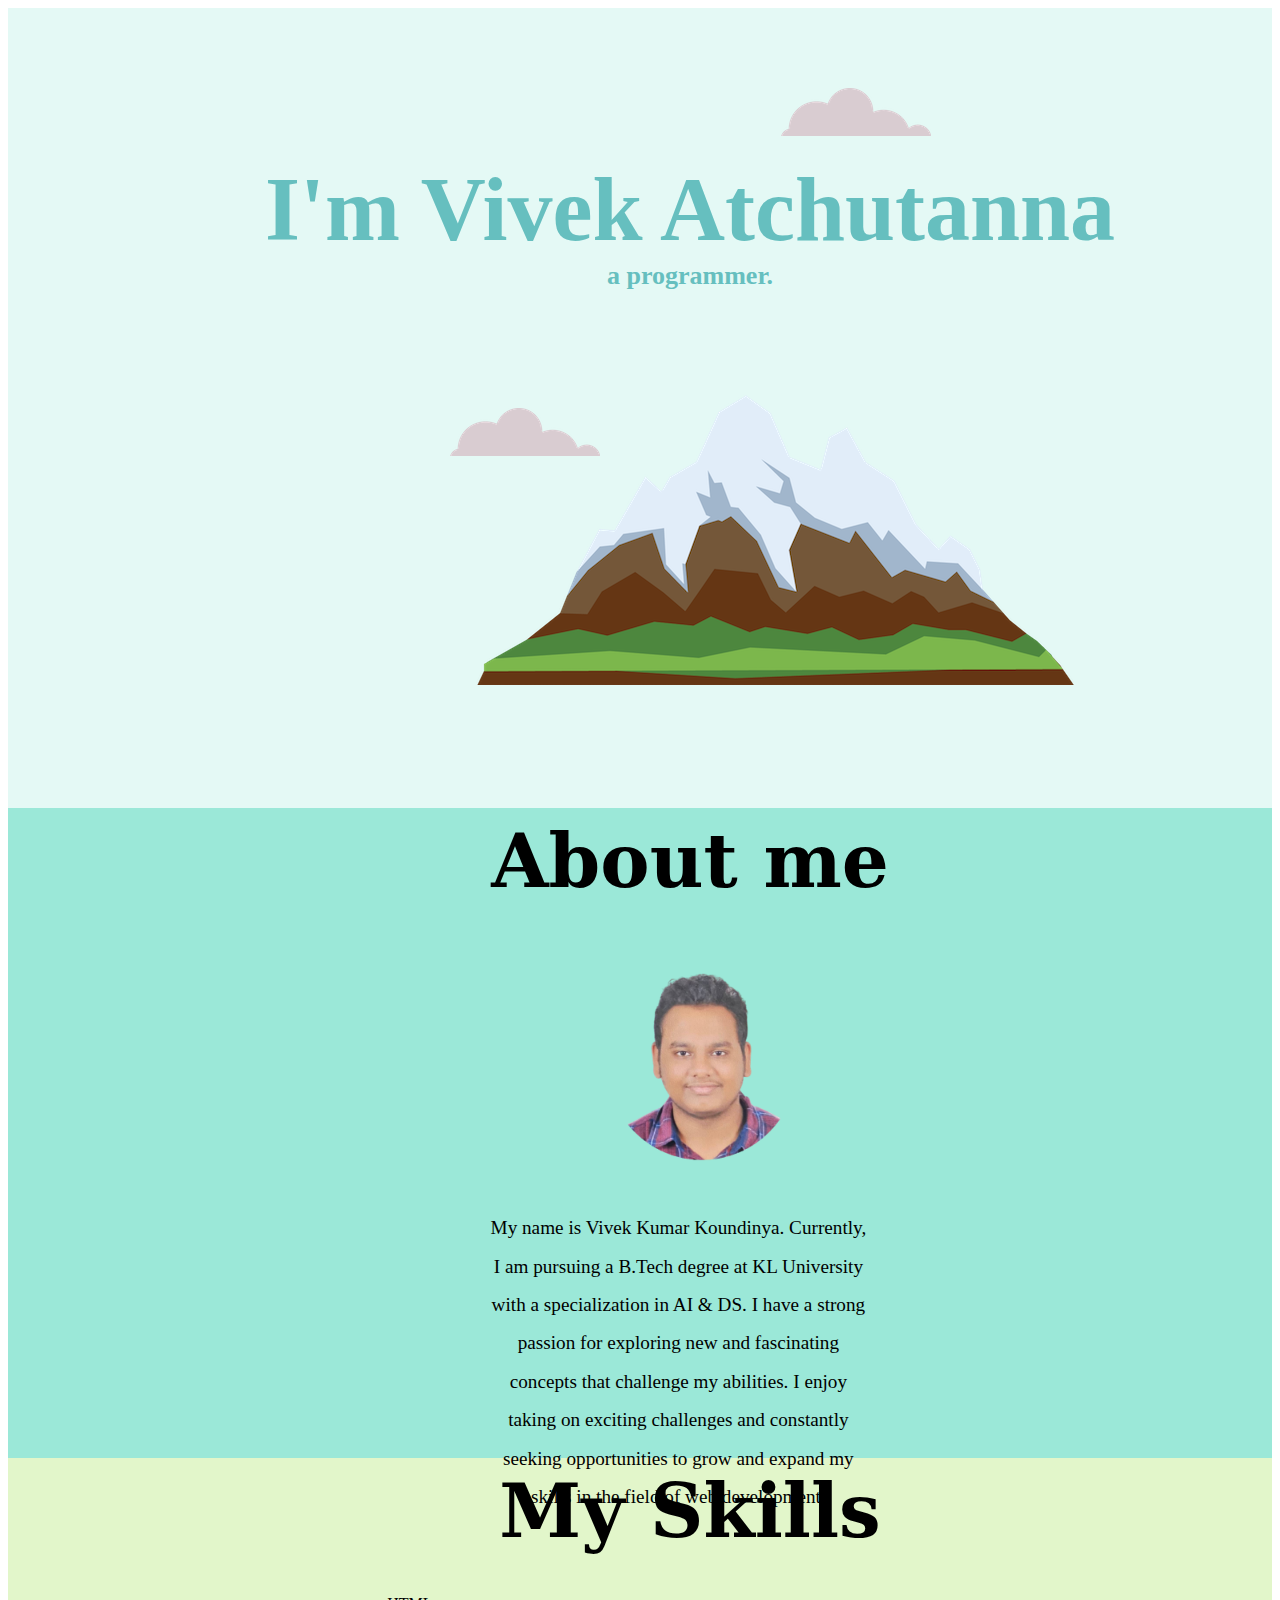
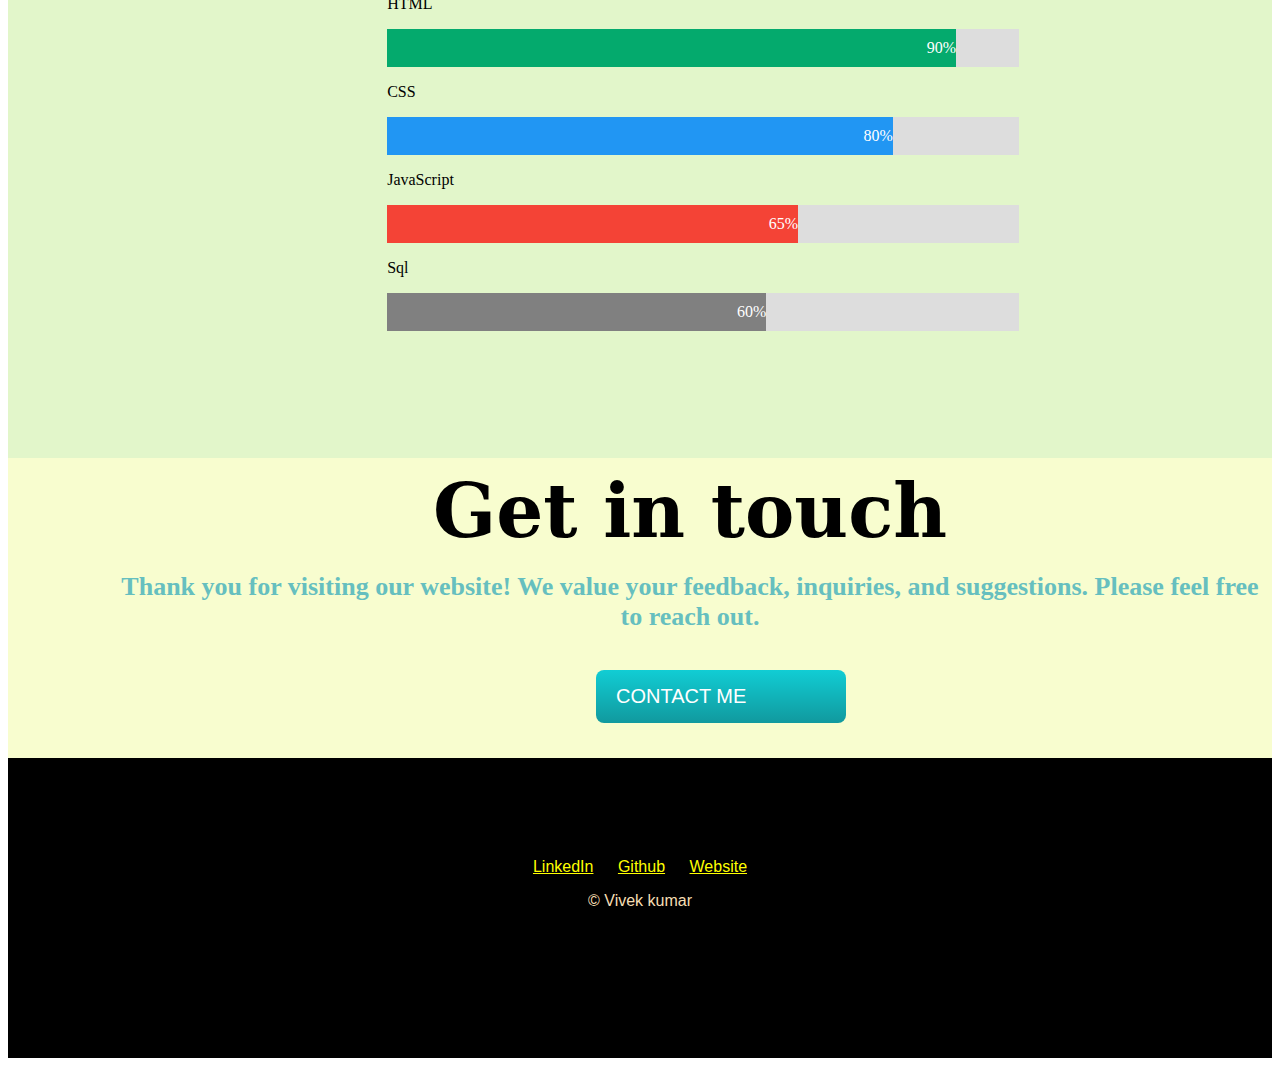
<file: index.html>
<!DOCTYPE html>
<html lang="en">
<head>
    <meta charset="UTF-8">
    <meta http-equiv="X-UA-Compatible" content="IE=edge">
    <meta name="viewport" content="width=device-width, initial-scale=1.0">
    <title>Personal website</title>
    <link rel="stylesheet" href="style.css" />
</head>
<body>
    
    <div class="top-container">
        
        <img class="top-cloud" src="cloud.png" alt="cloud">
        <div class="title-text">
          <h1>I'm Vivek Atchutanna</h1>
          <h2>a programmer.</h2>
        </div>
        <img class="bottom-cloud" src="clouds.png" alt="cloud">
        <img class="mountain" src="mountain.png" alt="mountain-img">
    </div>
    <div class="middle-container">
        <h3>About me</h3>
        <img class="pro" src="profile.png" alt="profile" >
        <p class="descrip">My name is Vivek Kumar Koundinya.
            Currently, I am pursuing a B.Tech degree at KL University with a specialization in AI & DS. 
            I have a strong passion for exploring new and fascinating concepts that challenge my abilities. 
            I enjoy taking on exciting challenges and constantly seeking opportunities to grow and expand my skills in the field of web development.</p>
    </div>
    <div class="bottom-container">
        <h3>My Skills</h3>

        <div class="graph">
            <p>HTML</p>
            <div class="container">
            <div class="skills html">90%</div>
            </div>

            <p>CSS</p>
            <div class="container">
            <div class="skills css">80%</div>
            </div>

            <p>JavaScript</p>
            <div class="container">
            <div class="skills js">65%</div>
            </div>

            <p>Sql</p>
            <div class="container">
            <div class="skills sql">60%</div>
            </div>
        </div>
      
    </div>

    <div class="last-container">
        <h3>Get in touch</h3>
        <br>
        <h2>Thank you for visiting our website! We value your feedback, inquiries, and suggestions. Please feel free to reach out.</h2>
        <a class="btn" href="mailto:atchutannavivek@gmail.com">CONTACT ME</a>
    </div>

    <div class="footer-container">
        <a class="footer-link" href="https://www.linkedin.com/in/vivek-kumar-koundinya-atchutanna-572895210/">LinkedIn</a>
        <a class="footer-link" href="https://github.com/atchutannavivekkumarkoundinya">Github</a>
        <a class="footer-link" href="http://lyricalsouls.in/?i=1">Website</a>
        <p class="copyright">© Vivek kumar</p>
      </div>


</body>
</html>
</file>
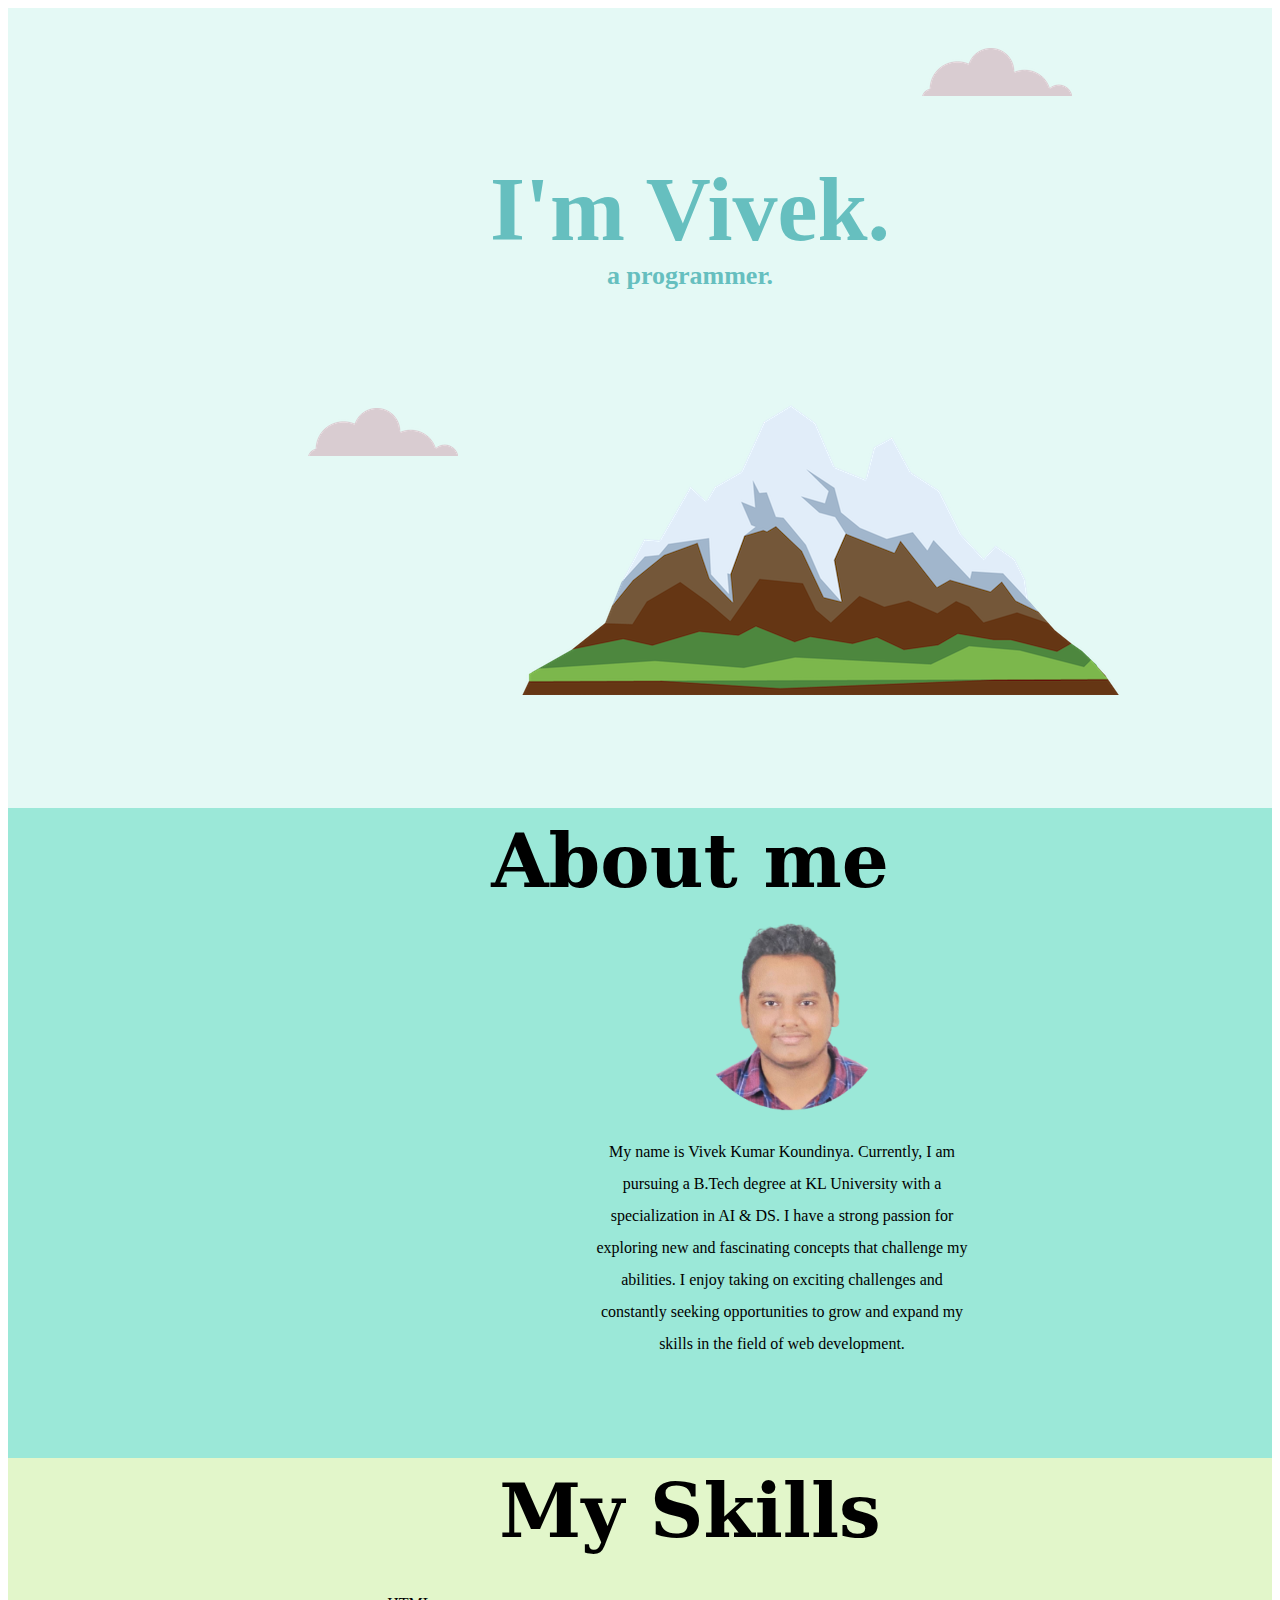
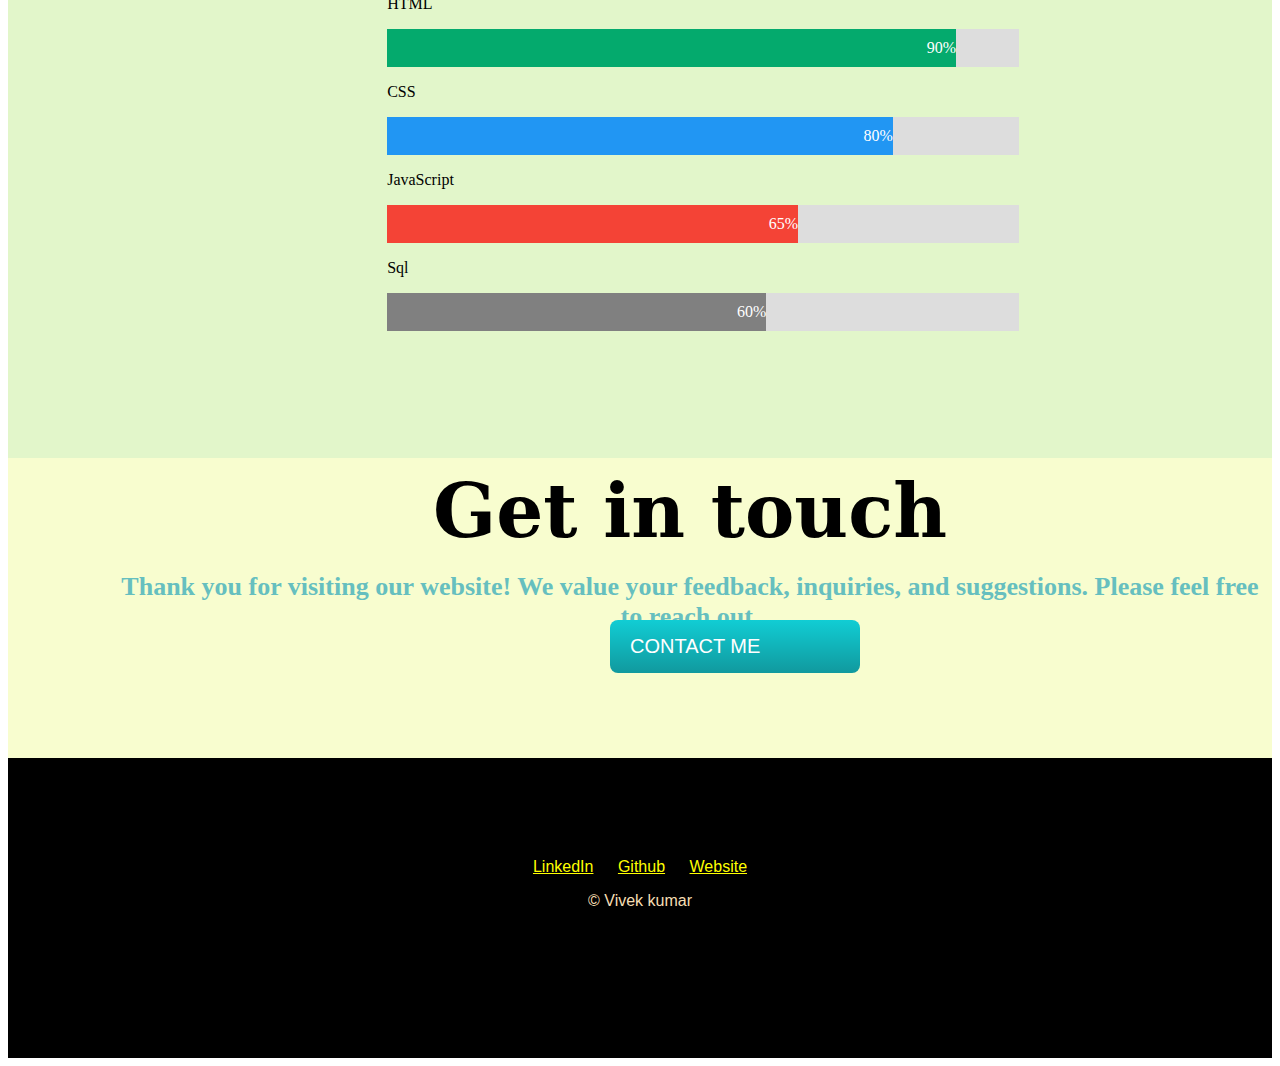
<file: index (6).html>
<!DOCTYPE html>
<html lang="en">
<head>
    <meta charset="UTF-8">
    <meta http-equiv="X-UA-Compatible" content="IE=edge">
    <meta name="viewport" content="width=device-width, initial-scale=1.0">
    <title>Personal website</title>
    <link rel="stylesheet" href="style (1).css" />
</head>
<body>
    
    <div class="top-container">
        
        <img class="top-cloud" src="cloud.png" alt="cloud">
        <div class="title-text">
          <h1>I'm Vivek.</h1>
          <h2>a programmer.</h2>
        </div>
        <img class="bottom-cloud" src="clouds.png" alt="cloud">
        <img class="mountain" src="mountain.png" alt="mountain-img">
    </div>
    <div class="middle-container">
        <h3>About me</h3>
        <img class="pro" src="profile (1).png" alt="profile" >
        <p class="descrip">My name is Vivek Kumar Koundinya.
            Currently, I am pursuing a B.Tech degree at KL University with a specialization in AI & DS. 
            I have a strong passion for exploring new and fascinating concepts that challenge my abilities. 
            I enjoy taking on exciting challenges and constantly seeking opportunities to grow and expand my skills in the field of web development.</p>
    </div>
    <div class="bottom-container">
        <h3>My Skills</h3>

        <div class="graph">
            <p>HTML</p>
            <div class="container">
            <div class="skills html">90%</div>
            </div>

            <p>CSS</p>
            <div class="container">
            <div class="skills css">80%</div>
            </div>

            <p>JavaScript</p>
            <div class="container">
            <div class="skills js">65%</div>
            </div>

            <p>Sql</p>
            <div class="container">
            <div class="skills sql">60%</div>
            </div>
        </div>
      
    </div>

    <div class="last-container">
        <h3>Get in touch</h3>
        <br>
        <h2>Thank you for visiting our website! We value your feedback, inquiries, and suggestions. Please feel free to reach out.</h2>
        <a class="btn" href="mailto:atchutannavivek@gmail.com">CONTACT ME</a>
    </div>

    <div class="footer-container">
        <a class="footer-link" href="https://www.linkedin.com/in/vivek-kumar-koundinya-atchutanna-572895210/">LinkedIn</a>
        <a class="footer-link" href="https://github.com/atchutannavivekkumarkoundinya">Github</a>
        <a class="footer-link" href="http://lyricalsouls.in/?i=1">Website</a>
        <p class="copyright">© Vivek kumar</p>
      </div>


</body>
</html>
</file>
<file: style.css>
body{
    max-width: 100%;
    overflow-x: hidden;
}
.top-container{
    color: #e4f9f5;
    text-align: center;
    font-family: "Merriweather", serif;
    background-color: #e4f9f5;
    position: relative;
    padding-top: 100px;
    height: 700px;
    width: 100%;
}

.top-cloud {
    text-align: center;
    font-family: "Merriweather", serif;
    position: absolute;
    right: 27%;
    top: 10%;
}
.mountain {
    text-align: center;
    font-family: "Merriweather", serif;
    position: absolute;
    left: 37%;
    top: 320px;
}

.bottom-cloud {
    position: absolute;
    top: 400px;
    left: 35%;
}
.body{
    color: #40514e;
    margin: 0;
    text-align: center;
    font-family: "Merriweather", serif;
    
}

h1{
    text-align: center;
    color: #66bfbf;
    font-size: 5.625rem;
    margin: 50px auto 0 auto;
    font-family: "Sacramento", cursive;
    padding-left: 100px;
}
h2{
    text-align: center;
    color: #66bfbf;
    font-size: 1.625rem;
    margin:  auto 0 auto;
    font-family: "Sacramento";
    padding-left: 100px;
}
span{
    text-align: center;
    color: #66bfbf;
    font-family: "Montserrat", sans-serif;
    font-size: 1 rem;
    font-weight: bold;
    text-decoration: underline;
}   
.middle-container{
    background-color:#9BE8D8 ;
    padding: 0;
    margin: 0;
    height: 650px;
    width: 100%;
    top: 100%;
}

h3{
    padding-top: 10px;
    padding-left: 100px;
    text-align: center;
    color: black;
    font-size: 4.625rem;
    margin:  auto 0 auto;
    font-family: "serif";
}
.pro {
    width: 200px;
    height: 200px;
    position: absolute;
    padding-top: 15px;
    padding-bottom: 15px;
    top: 950px;
    left: 47%;
}
.descrip {
    color: black;
    text-align: center;
    font-family: "Merriweather", serif;
    line-height: 2;
    width: 30%;
    position: absolute;
    padding-top: 20px;
    top: 1170px;
    left: 38%;
    font-size: larger;
}
.bottom-container{
    background-color: #E2F6CA;
    width: 100%;
    height: 600px;
    font-family: "Merriweather", serif;

}
.graph{
    width: 100%;
    padding-left: 30%;
    padding-top: 2%;
}

.container {
    text-align: center;
    width: 50%;
    background-color: #ddd;

}

.skills {
  text-align: right;
  padding-top: 10px;
  padding-bottom: 10px;
  color: white;
}

.html {width: 90%; background-color: #04AA6D;}
.css {width: 80%; background-color: #2196F3;}
.js {width: 65%; background-color: #f44336;}
.sql {width: 60%; background-color: #808080;}


.last-container{
    background-color: #F8FDCF;
    height: 300px;
}

.btn {
    text-align: center;
    margin: 20px 20px;
    background: #11cdd4;
    background-image: linear-gradient(to bottom, #11cdd4, #11999e);
    border-radius: 8px;
    font-family: "Montserrat", sans-serif;
    color: #ffffff;
    font-size: 20px;
    padding: 10px 100px 10px 20px;
    text-decoration: none;
    position: absolute;
    padding-top: 15px;
    padding-bottom: 15px;
    top: 2250px;
    left: 45%;
    text-align: center;
}

.footer-container{
    background-color: black;
    height: 200px;
    width: 100%;
    text-align: center;
    padding-top: 100px;
    text-decoration: none;
    font-family: "Montserrat", sans-serif;
}
.footer-link{
    padding-left: 10px;
    padding-right: 10px;
    color: yellow;
    font-family: "Montserrat", sans-serif;
    font-size: medium;
    
}

.copyright{
    color: wheat;
}
</file>
<file: style (1).css>
body{
    max-width: 100%;
    overflow-x: hidden;
}
.top-container{
    color: #e4f9f5;
    text-align: center;
    font-family: "Merriweather", serif;
    background-color: #e4f9f5;
    position: relative;
    padding-top: 100px;
    height: 700px;
    width: 100%;
}

.top-cloud{
   
    text-align: center;
    font-family: "Merriweather", serif;
    position: absolute;
    right: 200px;
    top: 40px;
}
.mountain{
   
    text-align: center;
    font-family: "Merriweather", serif;
    position: absolute;
    left: 513px;
    top: 330px;
    
}

.bottom-cloud{
    
    position: absolute;
    top: 400px;
    left: 300px;
}
.body{
    color: #40514e;
    margin: 0;
    text-align: center;
    font-family: "Merriweather", serif;
    
}

h1{
    text-align: center;
    color: #66bfbf;
    font-size: 5.625rem;
    margin: 50px auto 0 auto;
    font-family: "Sacramento", cursive;
    padding-left: 100px;
}
h2{
    text-align: center;
    color: #66bfbf;
    font-size: 1.625rem;
    margin:  auto 0 auto;
    font-family: "Sacramento";
    padding-left: 100px;
}
span{
    text-align: center;
    color: #66bfbf;
    font-family: "Montserrat", sans-serif;
    font-size: 1 rem;
    font-weight: bold;
    text-decoration: underline;
}   
.middle-container{
    background-color:#9BE8D8 ;
    padding: 0;
    margin: 0;
    height: 650px;
    width: 100%;
    top: 100%;
}

h3{
    padding-top: 10px;
    padding-left: 100px;
    text-align: center;
    color: black;
    font-size: 4.625rem;
    margin:  auto 0 auto;
    font-family: "serif";
}
.pro{
    width: 200px;
    height: 200px;
    position: absolute;
    padding-top: 15px;
    padding-bottom: 15px;
    top: 900px;
    left: 690px;
    
}
.descrip{
    color: black;
    text-align: center;
    font-family: "Merriweather", serif;
    line-height: 2;
    width: 30%;
    position: absolute;
    padding-top: 20px;
    top: 1100px;
    left: 590px;
}
.bottom-container{
    background-color: #E2F6CA;
    width: 100%;
    height: 600px;
    font-family: "Merriweather", serif;

}
.graph{
    width: 100%;
    padding-left: 30%;
    padding-top: 2%;
}

.container {
    text-align: center;
    width: 50%;
    background-color: #ddd;

}

.skills {
  text-align: right;
  padding-top: 10px;
  padding-bottom: 10px;
  color: white;
}

.html {width: 90%; background-color: #04AA6D;}
.css {width: 80%; background-color: #2196F3;}
.js {width: 65%; background-color: #f44336;}
.sql {width: 60%; background-color: #808080;}


.last-container{
    background-color: #F8FDCF;
    height: 300px;
}

.btn{
    text-align: center;
    margin: 20px 20px;
    background: #11cdd4;
    background-image: linear-gradient(to bottom, #11cdd4, #11999e);
    border-radius: 8px;
    font-family: "Montserrat", sans-serif;
    color: #ffffff;
    font-size: 20px;
    padding: 10px 100px 10px 20px;
    text-decoration: none;
    position: absolute;
    padding-top: 15px;
    padding-bottom: 15px;
    top: 2200px;
    left: 590px;
    text-align: center;
    
}

.footer-container{
    background-color: black;
    height: 200px;
    width: 100%;
    text-align: center;
    padding-top: 100px;
    text-decoration: none;
    font-family: "Montserrat", sans-serif;
}
.footer-link{
    padding-left: 10px;
    padding-right: 10px;
    color: yellow;
    font-family: "Montserrat", sans-serif;
    font-size: medium;
    
}

.copyright{
    color: wheat;
}
</file>
